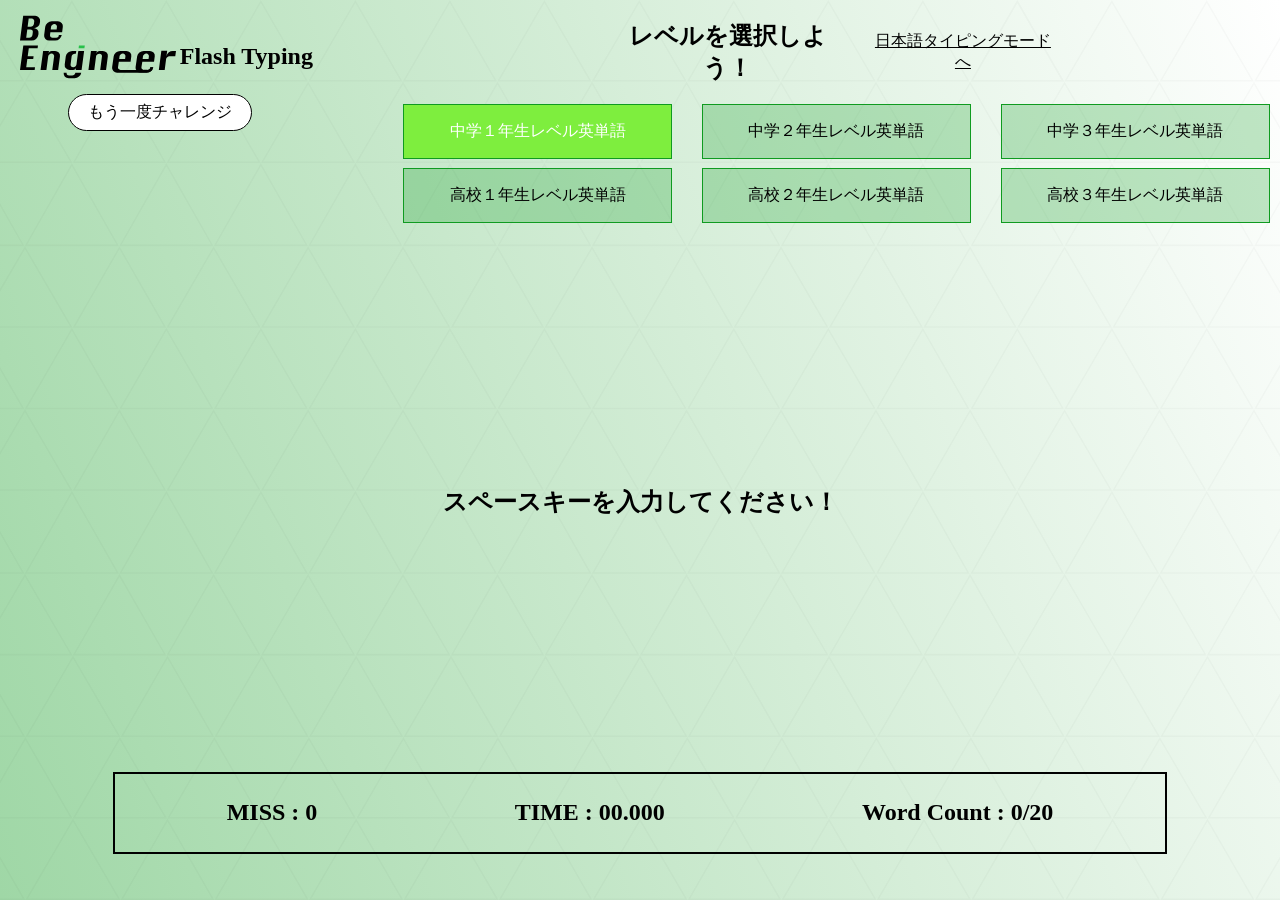
<file: index-en.html>
<!DOCTYPE html>
<html lang="ja">
<head>
    <meta charset="UTF-8">
    <meta name="viewport" content="width=device-width, initial-scale=1.0">
    <link rel="icon" href="static/img/favicon.svg" id="favicon">
    <title>BeEnPazzleTyping</title>
    <link rel="stylesheet" href="static/style.css">
</head>
<body>
    <img src="static/img/background.svg" alt="背景" class="background-image">
    <script src="static/js/higgsino.min.js"></script>
    <header id="header">
        <div class="logo-wrapper">
            <div class="logo">
                <img src="static/img/logo_color.svg" alt=BeEngineer"><h2 class="logo-str">Flash Typing</h2>
            </div>
            <div class="reload" onclick="location.reload()">もう一度チャレンジ</div>
        </div>
        <div class="genre-wrapper">
            <div class="genre-heading">
                <h2>レベルを選択しよう！</h2>
                <div class="to-ja-wrapper">
                    <a href="index-ja.html" class="to-ja">日本語タイピングモードへ</a>
                </div>
            </div>
            <div class="genre-options">
                <label class="genre_btn active-genre" >
                    中学１年生レベル英単語
                    <input name="genre" type="radio" value="jr-1">
                </label>
                <label class="genre_btn" >
                    中学２年生レベル英単語
                    <input name="genre" type="radio"  value="jr-2">
                </label>
                <label class="genre_btn" >
                    中学３年生レベル英単語
                    <input name="genre" type="radio"  value="jr-3">
                </label>
                <label class="genre_btn" >
                    高校１年生レベル英単語
                    <input name="genre" type="radio"  value="hi-1">
                </label>
                <label class="genre_btn" >
                    高校２年生レベル英単語
                    <input name="genre" type="radio"  value="hi-2">
                </label>
                <label class="genre_btn" >
                    高校３年生レベル英単語
                    <input name="genre" type="radio"  value="hi-3">
                </label>
                <input name="genre" id="genre" value="jr-1" type="hidden">
            </div>
        </div>
    </header>
    <section id="panel-container">
        <h1 id="info">スペースキーを入力してください！</h2>
    </section>
    <section class="game__info">
        <h2>MISS : <span id="missMount">0</span></h2>
        <h2>TIME : <span id="timeText">00.000</span></h2>
        <h2>Word Count : <span id="WordCount">0</span><span>/20</span></h2>
    </section>
    <section id="results" style="display: none;">
        <h1 id="score" class="result"></h1>
        <h4 id="other-result" class="result"></h4>
    </section>
    <section id="word-meanings" style="display: none;">
        <h3 id="restart">Esc, Enterキーを押してもう一度！</h3>
        <h2 class="center">入力した単語</h2>
        <div id="word-table">
            <div class="typed-words">
                <h3 class="words">単語</h3>
                <h3 class="words">意味など</h3>
            </div>
        </div>
    </section>

    <section id="component">
        <audio id="type_clear">
            <source src="static/mp3/type_clear.mp3" type="audio/mp3">
        </audio>
        <audio id="type_miss">
            <source src="static/mp3/type_miss.mp3" type="audio/mp3">
        </audio>
        <audio id="count_down">
            <source src="static/mp3/countdown-1.mp3" type="audio/mp3">
        </audio>
        <audio id="start_sound">
            <source src="static/mp3/countdown-2.mp3" type="audio/mp3">
        </audio>
    </section>
    <script src="static/js/game.js"></script>
</body>
</html>
</file>
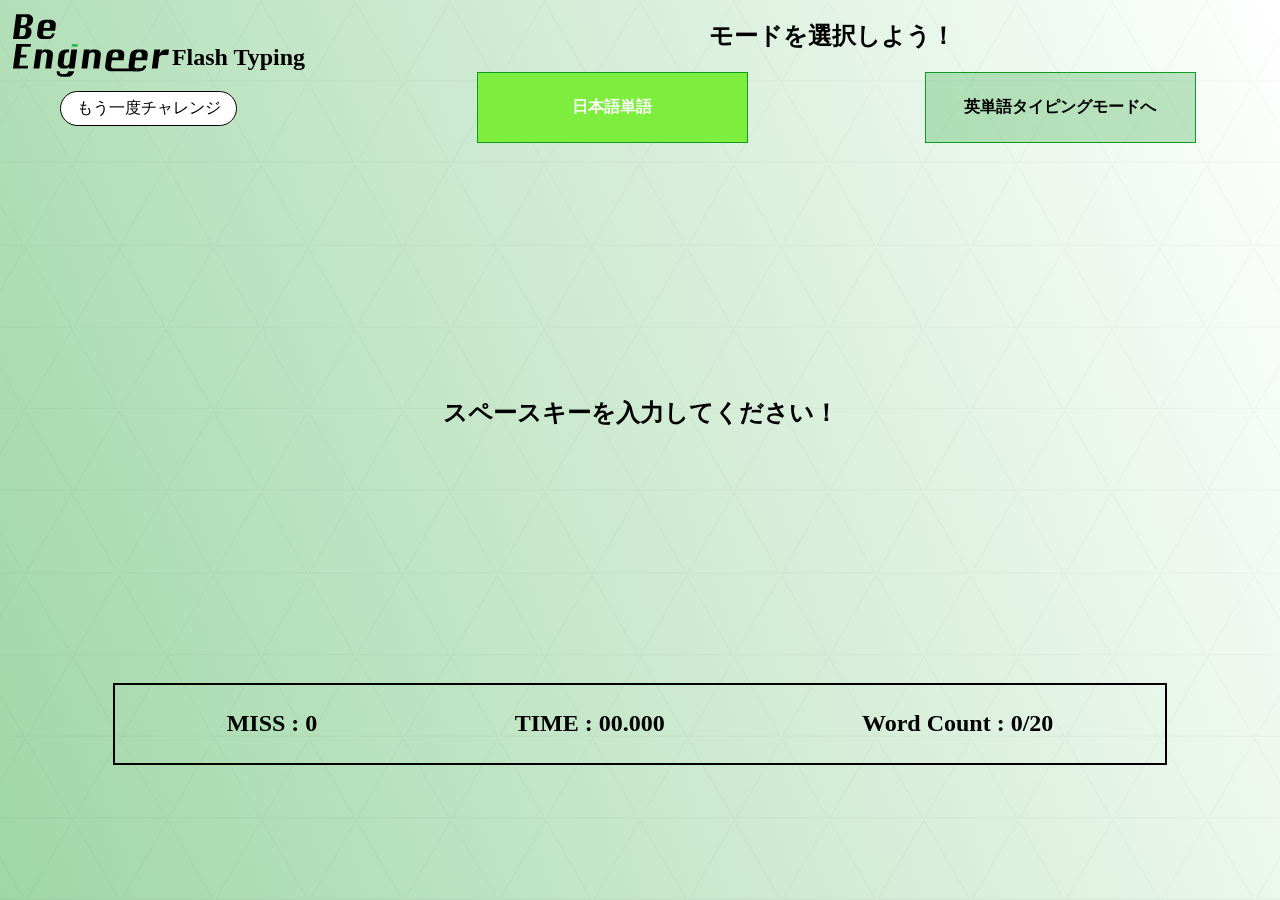
<file: index-ja.html>
<!DOCTYPE html>
<html lang="ja">
<head>
    <meta charset="UTF-8">
    <meta name="viewport" content="width=device-width, initial-scale=1.0">
    <link rel="icon" href="static/img/favicon.svg" id="favicon">
    <title>BeEnPazzleTyping</title>
    <link rel="stylesheet" href="static/style-ja.css">
</head>
<body>
    <img src="static/img/background.svg" alt="背景" class="background-image">
    <script src="static/js/higgsino.min.js"></script>
    <header id="header">
        <div class="logo-wrapper">
            <div class="logo">
                <img src="static/img/logo_color.svg" alt="BeEngineer"><h2 class="logo-str">Flash Typing</h2>
            </div>
            <div class="reload" onclick="location.reload()">もう一度チャレンジ</div>
        </div>
        <div class="genre-wrapper">
            <div class="genre-heading">
                <h2>モードを選択しよう！</h2>
            </div>
            <div class="genre-options">
                <div class="genre_btn active-genre">
                    <h4>日本語単語</h4>
                </div>
                <div class="genre_btn">
                    <a href="index-en.html" class="">
                        <h4>英単語タイピングモードへ</h4>
                    </a>
                </div>
            </div>
        </div>
    </header>
    <section id="panel-container">
        <h1 id="info">スペースキーを入力してください！</h2>
    </section>
    <section class="game__info">
        <h2>MISS : <span id="missMount">0</span></h2>
        <h2>TIME : <span id="timeText">00.000</span></h2>
        <h2>Word Count : <span id="WordCount">0</span><span>/20</span></h2>
    </section>
    <section id="results" style="display: none;">
        <h1 id="score" class="result"></h1>
        <h4 id="other-result" class="result"></h4>
    </section>
    <section id="word-meanings" style="display: none;">
        <h3 id="restart">Esc, Enterキーを押してもう一度！</h3>
        <h2 class="center">入力した単語</h2>
        <div id="word-table">
            <div class="typed-words">
                <h3 class="words">単語</h3>
                <h3 class="words">意味など</h3>
            </div>
        </div>
    </section>

    <section id="component">
        <audio id="type_clear">
            <source src="static/mp3/type_clear.mp3" type="audio/mp3">
        </audio>
        <audio id="type_miss">
            <source src="static/mp3/type_miss.mp3" type="audio/mp3">
        </audio>
        <audio id="count_down">
            <source src="static/mp3/countdown-1.mp3" type="audio/mp3">
        </audio>
        <audio id="start_sound">
            <source src="static/mp3/countdown-2.mp3" type="audio/mp3">
        </audio>
    </section>
    <script src="static/js/game-ja.js"></script>
</body>
</html>
</file>
<file: static/style.css>
html{
  height: 100%;
}

.background-image {
  width: 100%;
  height: 100%;
  object-fit: cover;
  position: absolute;
  top: 0;
  left: 0;
  z-index: -1;
  filter: invert(1);
  opacity: 0.02;
}
body {
  background:linear-gradient(70deg, rgba(15, 155, 32, 0.4), rgba(255, 255, 255, 0.4));
  background-attachment: fixed;
  min-height: 100%;
  margin: 0;
}

input {
  display: none;
  font-size: 10px;
}

#header {
  width: 100%;
  display: flex;
  justify-content: flex-end;
  padding-left: 0;
}


.logo-wrapper {
  margin-left: 1%;
  flex-grow: 1;
}

.logo {
  display: flex;
  margin: 1% 2%;
  min-width: 314px;
}

.logo-str {
  display: block;
  margin-top:11%;
  margin-left: 1%;

}

.reload {
  cursor: pointer;
  width: fit-content;
  padding: 2% 5%;
  border: 1px solid #000;
  background-color: #fff;
  border-radius: 20px;
  position: relative;
  left: 15%;
  top: 0%;
}

.reload:hover{
  opacity: 0.5;
}

.genre-wrapper {
  width: 70%;
  display: flex;
  flex-direction: column;
  align-items: center;
}

.genre-options {
  display: flex;
  justify-content: space-around;
  flex-flow: row wrap;
}

.genre-heading {
  text-align: center;
  display: flex;
  align-items: center;
  width: 50%;
}

.to-ja-wrapper {
  margin-left: 5%;
}

.to-ja {
  color: #000;
}

.to-ja-wrapper :hover{
  color: red;
}

.genre_btn {
  background-color: rgba(15,155,32,0.26);
  border: 1px solid #0f9b20;
  padding: 1em 2em;
  margin-bottom: 1%;
  margin-left: 1%;
  flex-basis: 30%;
  box-sizing: border-box;
  cursor: pointer;
  text-align: center;
  min-width: 242px;
}

.active-genre {
  background-color: #7eee3e;
  color: #fff;
}


#panel-container {
  display: flex;
  width: 100%;
  height: 60vh;
  min-height: 400px;
  position: relative;
  justify-content: center;
  align-items: center;
}

@keyframes scaleUpDown {
  0% { transform: scale(1); }
  50% { transform: scale(1.15); }
  100% { transform: scale(1); }
}

.panel {
  animation: scaleUpDown 1s infinite;
  background: #6cf;
  color: #222;
  border-radius: 50%;
  font-size: 1em;
  padding: 0;
  width: 100px;
  height: 100px;
  /* aspect-ratio: 1; */
  display: flex;
  align-items: center;
  justify-content: center;
  transition: transform 0.3s ease;
  opacity: 1;
  font-weight: bold;
  box-shadow: 0 2px 8px #4448;
  position: absolute;
}
.panel:hover{
  transform: scale(1.2);
  z-index: 5;
  overflow: visible;
  font-size: 0.9em;
}

.untyped {
  color: #000;
  font-size: 1.35em;
  font-weight: bold;
}

.typed {
  color: #ccc;
  font-size: 1.2em;
}

.panel.faded {
  opacity: 0.4;
  transform: scale(0.8);
}
.panel.active {
  background: #ffd700;
  box-shadow: 0 0 14px #ffd700, 0 2px 8px #4448;
}

.panel.active span:last-child{
  color: #d33;
}


.game__info {
  display: flex;
  justify-content: space-around;
  border: 2px solid #000;
  width: 80%;
  padding: 2% 1%;
  margin: 0 auto;
}

.game__info *{
  margin-top: 0;
  margin-bottom: 0;
}

.game__results {
  display: flex;
  justify-content: space-around;
  height: fit-content;
}

#results:empty {
  margin: 0;
  padding: 0;
}

#results  {
  display: flex;
  justify-content: center;
  align-items: center;
  margin: 0 auto;
  min-width: 485px;
  width: 40%;
  border-bottom: thick double rgba(255, 0, 0, 0.7) ;
}

.result {
  margin-left: 5%;
  display: block;
  margin-bottom: 1%;
}

#restart {
  width: fit-content;
  margin: 1% auto;;
}

#word-meanings {
  margin: 0 auto;
  width: 40%;
  min-width: 300px;
}

.center {
  text-align: center;
}

.typed-words {
  display: flex;
  border-bottom: 1px solid rgba(0, 0, 0, 0.7);
}

.words {
  width: 45%;
  margin-left: 5%;
}
</file>
<file: static/style-ja.css>
html{
  height: 100%;
}

.background-image {
  width: 100%;
  height: 100%;
  object-fit: cover;
  position: absolute;
  top: 0;
  left: 0;
  z-index: -1;
  filter: invert(1);
  opacity: 0.02;
}
body {
  background:linear-gradient(70deg, rgba(15, 155, 32, 0.4), rgba(255, 255, 255, 0.4));
  background-attachment: fixed;
  min-height: 100%;
  margin: 0;
}

input {
  display: none;
  font-size: 10px;
}

#header {
  width: 100%;
  display: flex;
  padding-left: 0;
  justify-content: space-between;
}


.logo-wrapper {
  margin-left: 1%;
}

.logo {
  display: flex;
  min-width: 314px;
  width: 20%;
}

.logo-str {
  display: block;
  margin-top:14%;
  margin-left: 1%;

}

.reload {
  cursor: pointer;
  width: fit-content;
  padding: 2% 5%;
  border: 1px solid #000;
  background-color: #fff;
  border-radius: 20px;
  position: relative;
  left: 15%;
  top: 0%;
}

.reload:hover{
  opacity: 0.5;
}

.genre-wrapper {
  width: 70%;
  display: flex;
  flex-direction: column;
  justify-content: space-around;
}

.genre-heading {
  text-align: center;
}

.genre-options {
  display: flex;
  justify-content: space-around;
  flex-flow: row wrap;
}

a {
  text-decoration: none;
  color: #000;
}


.genre_btn {
  background-color: rgba(15,155,32,0.26);
  border: 1px solid #0f9b20;
  margin-left: 1%;
  flex-basis: 30%;
  /* box-sizing: border-box; */
  cursor: pointer;
  text-align: center;
  min-width: 242px;
}

.to-en {
  width: 100%;
  height: 100%;
  display: block;
}

.genre_btn h4 {
  margin: 0;
  padding: 1.5em 0;
}

.to-en:hover {
  background-color: #7eee3e;
  color: #fff;
}


.active-genre{
  background-color: #7eee3e;
  color: #fff;
}


#panel-container {
  display: flex;
  width: 100%;
  min-width: 768px;
  height: 60vh;
  min-height: 400px;
  /* margin-bottom: 3%; */
  position: relative;
  justify-content: center;
  align-items: center;
  z-index: 1;
}

@keyframes scaleUpDown {
  0% { transform: scale(1); }
  50% { transform: scale(1.15); }
  100% { transform: scale(1); }
}

.panel {
  animation: scaleUpDown 1s infinite;
  background: #6cf;
  color: #222;
  border-radius: 50%;
  font-size: 1em;
  padding: 0;
  min-width: 200px;
  aspect-ratio: 1;
  text-align: center;
  display: flex;
  flex-direction: column;
  align-items: center;
  justify-content: center;
  transition: transform 0.3s ease;
  opacity: 0.8;
  box-shadow: 0 2px 8px #4448;
  position: absolute;
}
.panel:hover{
  /* display: inline-block; */
  transform: scale(1.2)
}

#jp_word {
  margin: 2% auto;
}

h3 {
  margin: 2% auto;
}

.untyped {
  color: #000;
  font-size: 18px;
}

.typed {
  color: #ccc;
}

.panel.faded {
  transform: scale(0.8);
  z-index: 0;
  opacity: 0.4;
}
.panel.active {
  background: #ffd700;
  opacity: 1;
  box-shadow: 0 0 14px #ffd700, 0 2px 8px #4448;
  z-index: 10;
}

.panel.active span:last-child{
  color: #d33;
}


.game__info {
  display: flex;
  justify-content: space-around;
  border: 2px solid #000;
  width: 80%;
  min-width: 768px;
  padding: 2% 1%;
  margin: 0 auto;
}

.game__info *{
  margin-top: 0;
  margin-bottom: 0;
}

.game__results {
  display: flex;
  justify-content: space-around;
  height: fit-content;
}

#results:empty {
  margin: 0;
  padding: 0;
}

#results  {
  display: flex;
  justify-content: center;
  align-items: center;
  margin: 0 auto;
  min-width: 485px;
  width: 40%;
  border-bottom: thick double rgba(255, 0, 0, 0.7) ;
}

.result {
  margin-left: 5%;
  display: block;
  margin-bottom: 1%;
}

#restart {
  width: fit-content;
  margin: 1% auto;;
}

#word-meanings {
  margin: 0 auto;
  width: 40%;
  min-width: 300px;
}

.center {
  text-align: center;
}

.typed-words {
  display: flex;
  border-bottom: 1px solid rgba(0, 0, 0, 0.7);
}

.words {
  width: 45%;
  margin-left: 5%;
}
</file>
